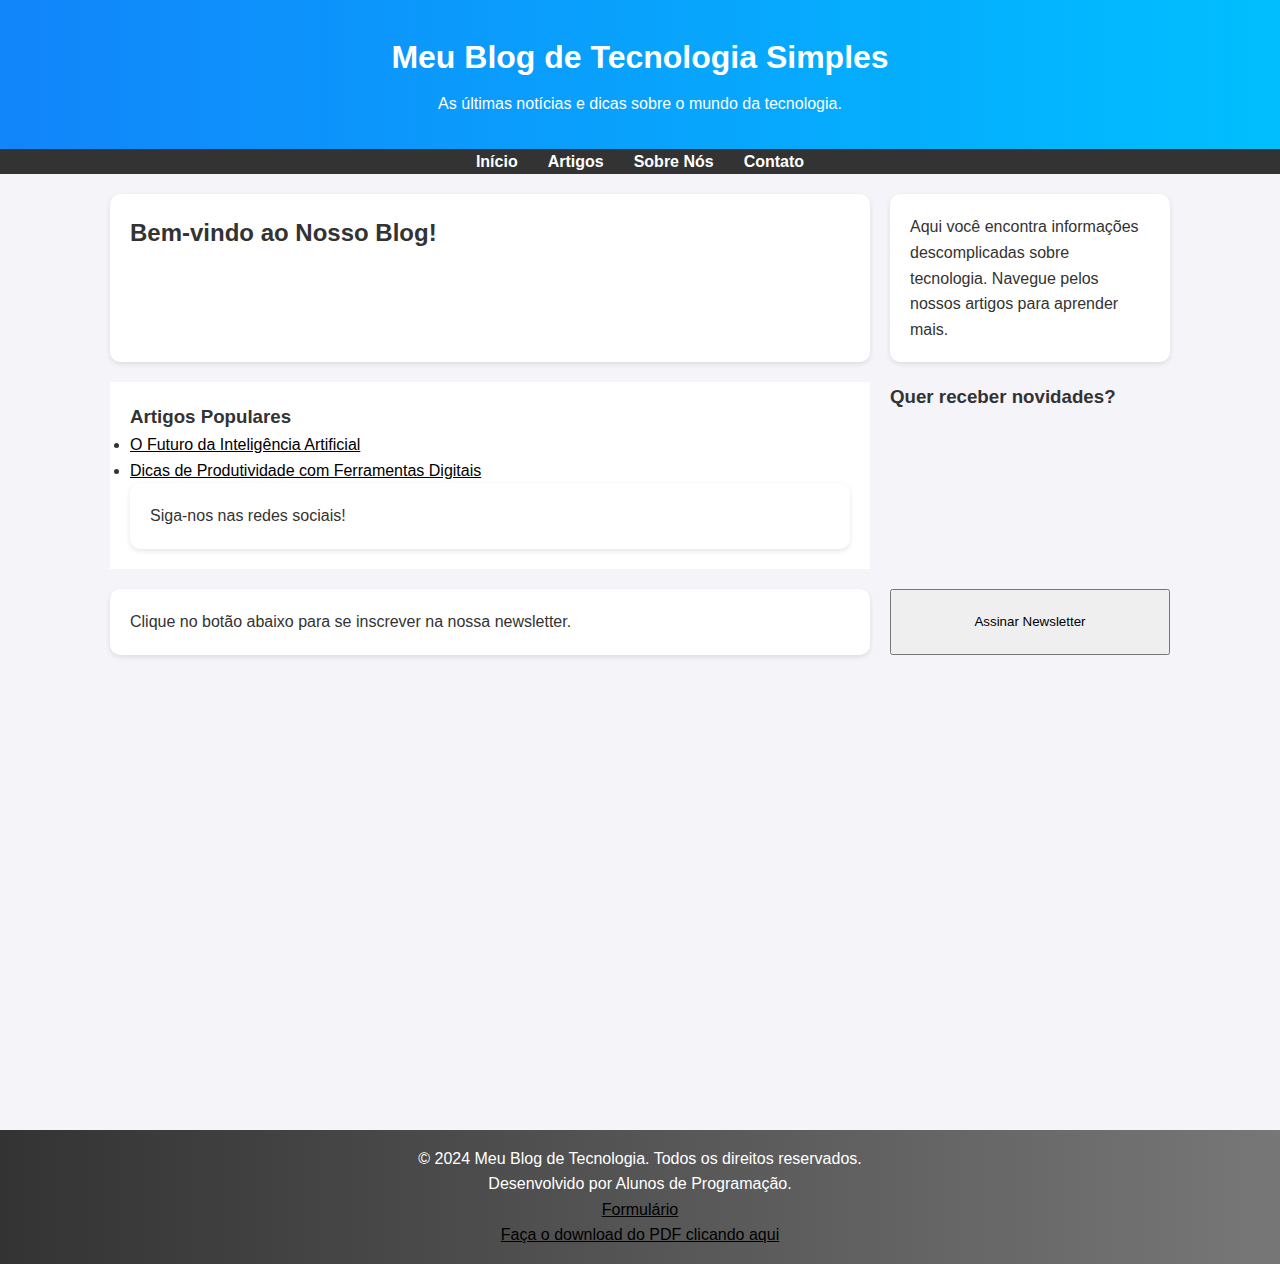
<file: WebSite/index.html>
<!DOCTYPE html>
<html lang="pt-br">
<head>
    <meta charset="UTF-8">
    <meta name="viewport" content="width=device-width, initial-scale=1.0">
       <link rel="stylesheet" href="style.css">
    <title>Minha Página Estruturada</title>
</head>
<body>
    <header>
        <h1>Meu Blog de Tecnologia Simples</h1>
        <p>As últimas notícias e dicas sobre o mundo da tecnologia.</p>
    </header>

    <nav>
        <ul>
            <li><a href="#">Início</a></li>
            <li><a href="#">Artigos</a></li>
            <li><a href="#">Sobre Nós</a></li>
            <li><a href="#">Contato</a></li>
        </ul>
    </nav>
    <main>
        <div id="principal">
            <h2>Bem-vindo ao Nosso Blog!</h2>
        </div>
        <p>Aqui você encontra informações descomplicadas sobre tecnologia.
           Navegue pelos nossos artigos para aprender mais.</p>
        <aside>
            <h3>Artigos Populares</h3>
            <ul>
                <li><a href="#">O Futuro da Inteligência Artificial</a></li>
                <li><a href="#">Dicas de Produtividade com Ferramentas Digitais</a></li>
            </ul>
            <p>Siga-nos nas redes sociais!</p>
        </aside>

        <h3>Quer receber novidades?</h3>
        <p>Clique no botão abaixo para se inscrever na nossa newsletter.</p>

        <button>Assinar Newsletter</button>

        <iframe id="videoPlay" width="760" height="415" src="https://www.youtube.com/embed/Fhy-5CtVkiM?si=E-cza66csvs1slYA" title="YouTube video player" frameborder="0" allow="accelerometer; autoplay; clipboard-write; encrypted-media; gyroscope; picture-in-picture; web-share" referrerpolicy="strict-origin-when-cross-origin" frameborder="0" allowfullscreen style="border-radius: 15px;" ></iframe> 

    </main>
    <footer id="footer">
        <p>&copy; 2024 Meu Blog de Tecnologia. Todos os direitos reservados.</p>
        <p>Desenvolvido por Alunos de Programação.</p>
                <a href="indexforms.html">Formulário</a> <br>
                <a href="/download/Designsemnome.pdf" download="pdf">Faça o download do PDF clicando aqui</a>

    </footer>

</body>
</html>
</file>
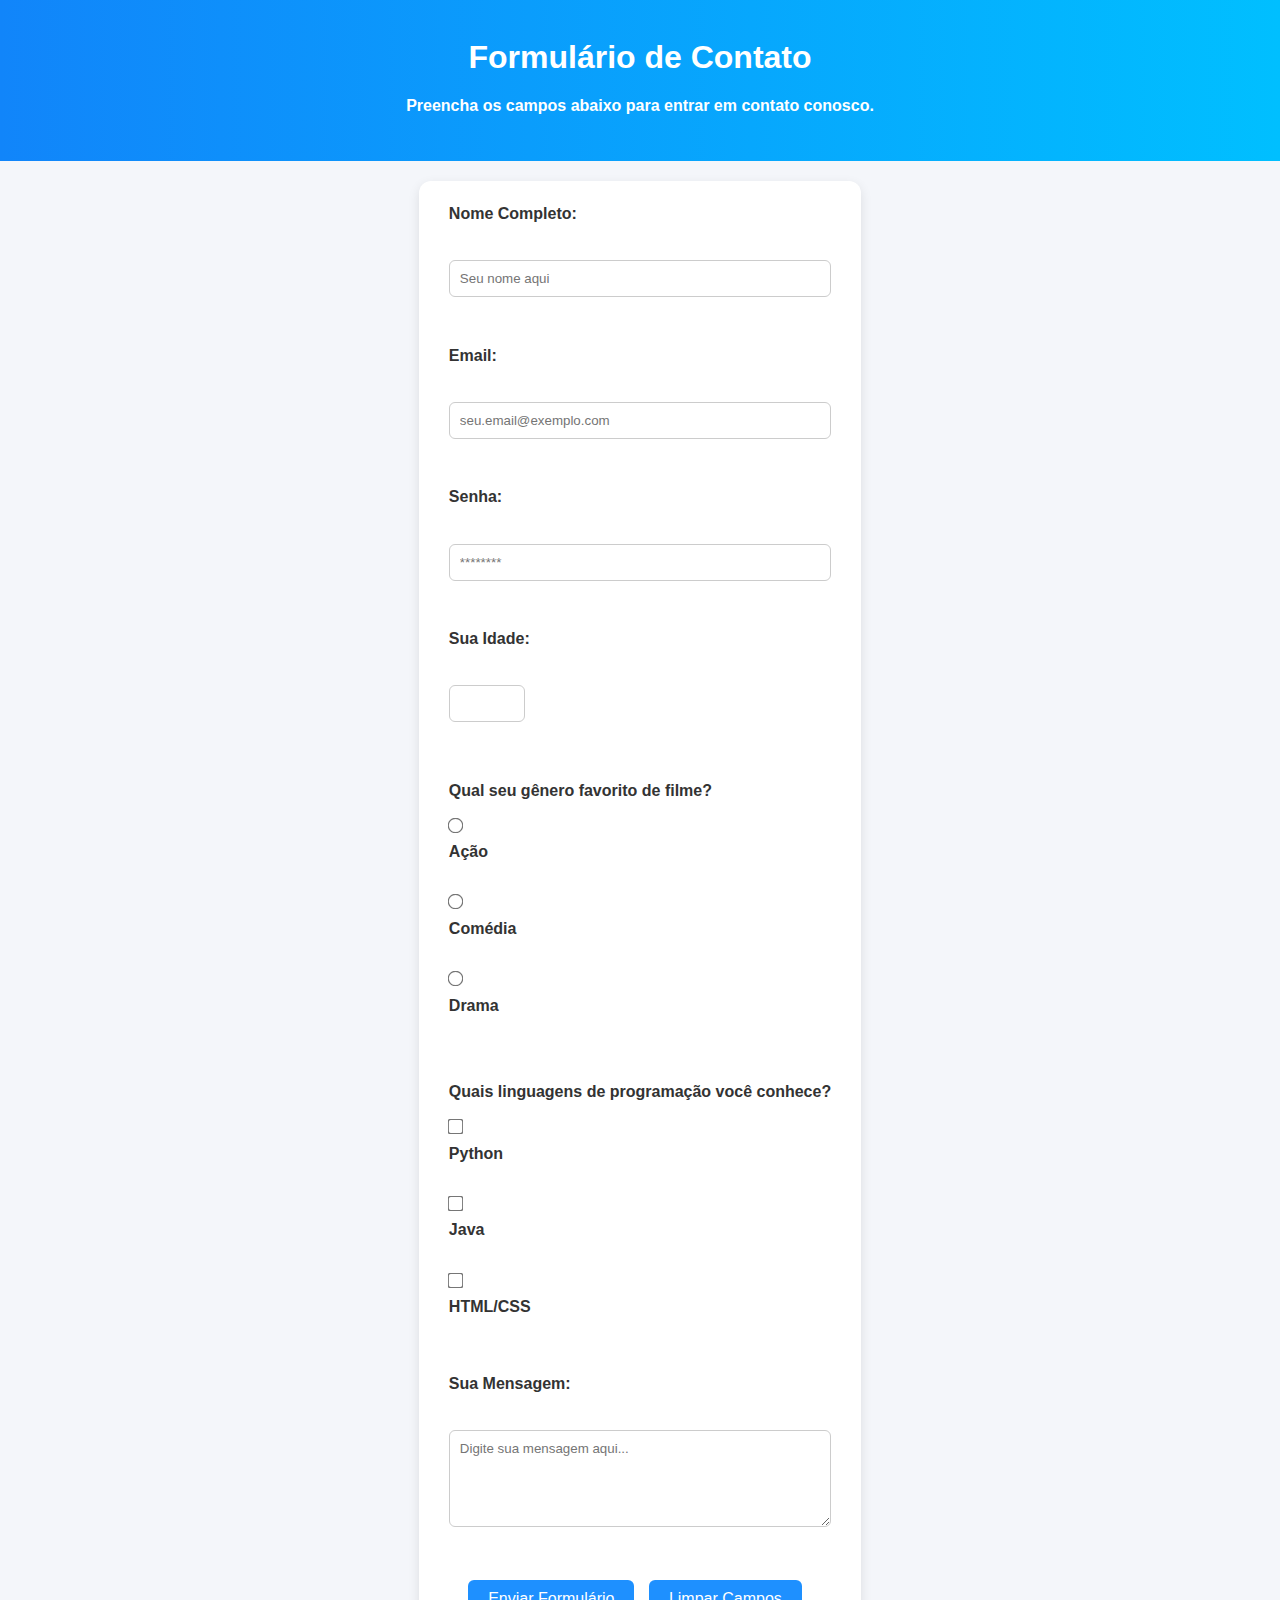
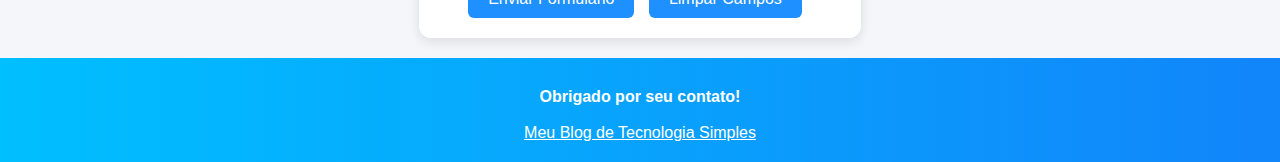
<file: WebSite/indexforms.html>
<!DOCTYPE html>
<html lang="pt-br">
<head>
    <meta charset="UTF-8">
    <meta name="viewport" content="width=device-width, initial-scale=1.0">
    <link rel="stylesheet" href="forms.css">
    <title>Formulário de Contato Simples</title>
</head>
<body>

    <header>
        <h1>Formulário de Contato</h1>
        <p>Preencha os campos abaixo para entrar em contato conosco.</p>
    </header>

    <form>

        <label id="nomeTittle" for="nome">Nome Completo:</label><br>
        <input class="caixa" type="text" id="nome" name="nome" placeholder="Seu nome aqui"><br><br>
        

        <label for="email">Email:</label><br>
        <input class="caixa" type="email" id="email" name="email" placeholder="seu.email@exemplo.com"><br><br>


        <label for="senha">Senha:</label><br>
        <input class="caixa" type="password" id="senha" name="senha" placeholder="********"><br><br>


        <label for="idade">Sua Idade:</label><br>
        <input type="number" id="idade" name="idade" min="18" max="99"><br><br>


        <p>Qual seu gênero favorito de filme?</p>
        <input class="radioo" type="radio" id="acao" name="genero_filme" value="acao">
        <label for="acao">Ação</label><br>
        <input class="radioo" type="radio" id="comedia" name="genero_filme" value="comedia">
        <label for="comedia">Comédia</label><br>
        <input class="radioo" type="radio" id="drama" name="genero_filme" value="drama">
        <label for="drama">Drama</label><br><br>


        <p>Quais linguagens de programação você conhece?</p>
        <input class="checkbox1" type="checkbox" id="python" name="linguagem" value="python">
        <label for="python">Python</label><br>
        <input class="checkbox1" type="checkbox" id="java" name="linguagem" value="java">
        <label for="java">Java</label><br>
        <input class="checkbox1" type="checkbox" id="html_css" name="linguagem" value="html_css">
        <label for="html_css">HTML/CSS</label><br><br>


        <label for="mensagem">Sua Mensagem:</label><br>
        <textarea id="mensagem" name="mensagem" rows="5" cols="40" placeholder="Digite sua mensagem aqui..."></textarea><br><br>
        <div id="botoes">
            <button class="button1" type="submit">Enviar Formulário</button>
            <button class="button1" type="reset">Limpar Campos</button>
        </div>
    </form>

    <footer id="footer">
        <p>Obrigado por seu contato!</p>
        <a href="index.html">Meu Blog de Tecnologia Simples</a>
    </footer>

    <script src="forms.js"></script>

</body>
</html>
</file>
<file: WebSite/style.css>
/* Reset básico */
* {
    margin: 0;
    padding: 0;
    box-sizing: border-box;
    font-family: Arial, Helvetica, sans-serif;
}

/* Corpo da página */
body {
    line-height: 1.6;
    background-color: #f4f4f9;
    color: #333;
}

/* Cabeçalho */
header {
    background-image: linear-gradient(to right, #1185fa, #00bfff);
    color: white;
    padding: 2rem 1rem;
    text-align: center;
}

header h1 {
    margin-bottom: 0.5rem;
}

/* Menu de navegação */
nav {
    background: #333;
}

nav ul {
    display: flex;
    justify-content: center;
    list-style: none;
}

nav ul li {
    margin: 0 15px;
}

nav ul li a {
    color: white;
    text-decoration: none;
    font-weight: bold;
    transition: color 0.3s;
}

nav ul li a:hover {
    color: #1e90ff;
}

/* Conteúdo principal */
main {
    display: grid;
    grid-template-columns: 2fr 1fr; /* conteúdo + sidebar */
    gap: 20px;
    padding: 20px;
    max-width: 1100px;
    margin: auto;
}

/* Artigos e texto principal */
main section, main p {
    background: white;
    padding: 20px;
    border-radius: 10px;
    box-shadow: 0 2px 5px rgba(0,0,0,0.1);
}

#principal {
    background: #fff;
    padding: 20px;
    border-radius: 10px;
    box-shadow: 0 2px 5px rgba(0,0,0,0.1);
}


/* Barra lateral (aside) */
aside {
    background: #fff;
    padding: 20px;
}

a {
    font-size: 16px;
    color: black;
}

#footer {
    background-image: linear-gradient(to right, #333, #777);
    color: white;
    text-align: center;
    padding: 1rem;
    margin-top: 20px;
}
</file>
<file: WebSite/forms.css>
/* Reset básico */
* {
    margin: 0;
    padding: 0;
    box-sizing: border-box;
    font-family: Arial, Helvetica, sans-serif;
}

/* Corpo */
body {
    background: #f4f6fa;
    color: #333;
    line-height: 1.6;
    display: flex;
    flex-direction: column;
    min-height: 100vh;
}

/* Cabeçalho */
header {
    background-image: linear-gradient(to right, #1185fa, #00bfff);
    color: white;
    text-align: center;
    padding: 2rem 1rem;
    margin-bottom: 20px;
}

header h1 {
    margin-bottom: 0.5rem;
}

/* Formulário */
form {
    background: #fff;
    max-width: 600px;
    margin: auto;
    padding: 20px 30px;
    border-radius: 12px;
    box-shadow: 0 4px 12px rgba(0,0,0,0.1);
}

form label {
    font-weight: bold;
    display: block;
}

p {
    margin: 10px 0;
    font-weight: bold;
}

.radioo {
    margin-right: 10px;
    transform: scale(1.2);
}

.checkbox1 {
    margin-right: 10px;
    transform: scale(1.2);
}

a {
    font-size: 16px;
    color: white;
}

#footer {
    margin-top: auto;
    background-image: linear-gradient(to left, #1185fa, #00bfff);
    color: white;
    text-align: center;
    padding: 1rem;
    margin-top: 20px;
}

.caixa {
    width: 100%;
    padding: 10px;
    margin: 8px 0 20px 0;
    border: 1px solid #ccc;
    border-radius: 6px;
}

#idade {
    width: 20%;
    padding: 10px;
    margin: 8px 0 20px 0;
    border: 1px solid #ccc;
    border-radius: 6px;
}

#mensagem {
    width: 100%;
    padding: 10px;
    margin: 8px 0 20px 0;
    border: 1px solid #ccc;
    border-radius: 6px;
    resize: vertical;
    color: #333;
}

.button1 {
    background-color: #1e90ff;
    color: white;
    border: none;
    padding: 10px 20px;
    border-radius: 6px;
    cursor: pointer;
    font-size: 16px;
    margin-right: 10px;
    transition: background-color 0.3s;
}

#botoes {
    text-align: center;
}
</file>
